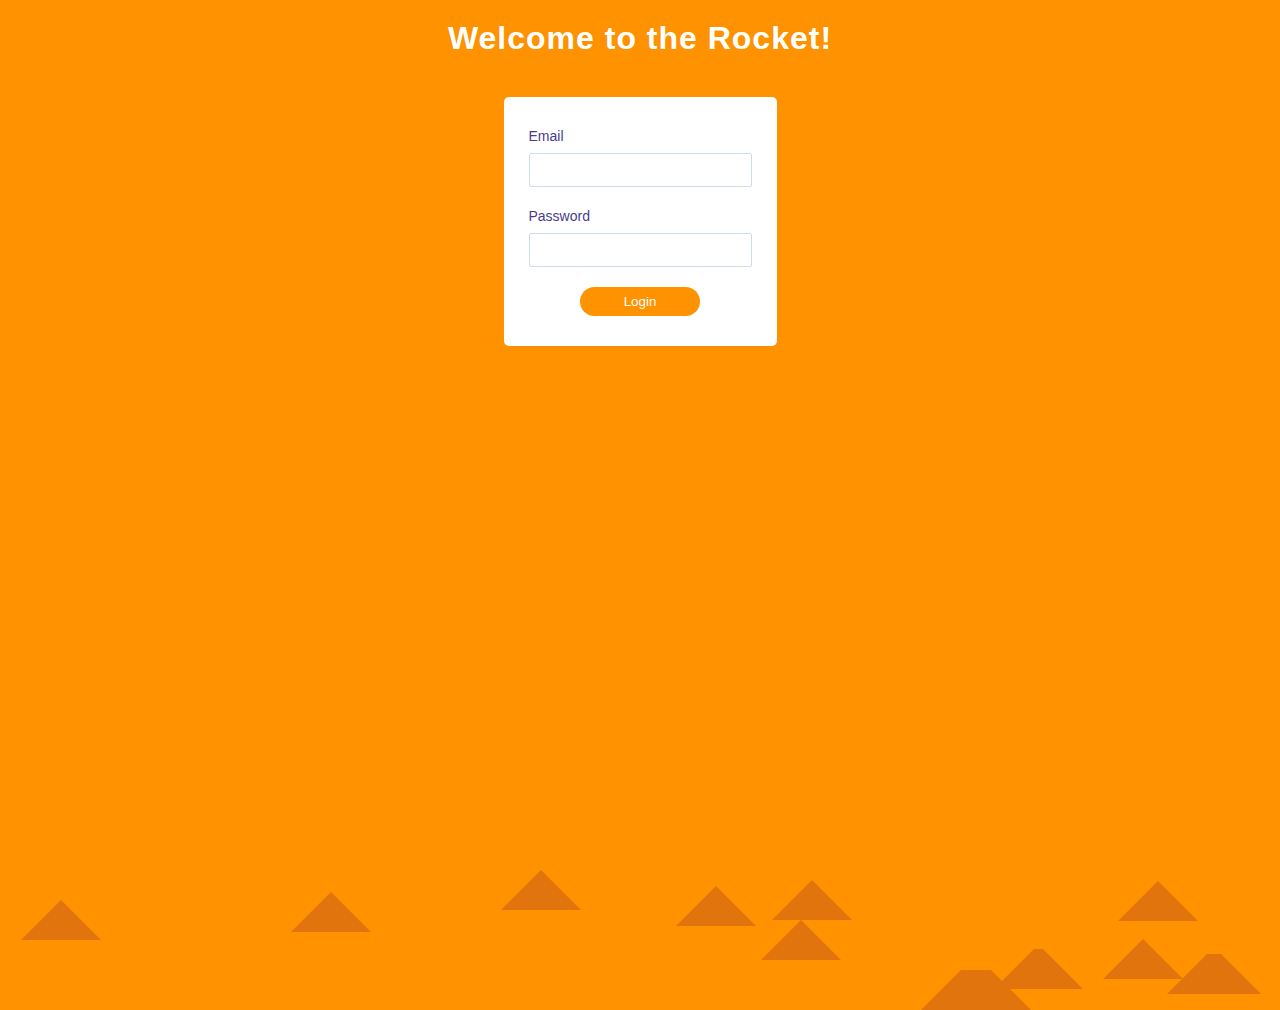
<file: desafios/07/index.html>
<!DOCTYPE html>
<html lang="en">
  <head>
    <meta charset="UTF-8" />
    <meta name="viewport" content="width=device-width, initial-scale=1.0" />
    <meta http-equiv="X-UA-Compatible" content="ie=edge" />
    <title>Document</title>
    <link rel="stylesheet" href="style.css" />
  </head>
  <body>
    <section class="form-section">
      <h1>Welcome to the Rocket!</h1>

      <div class="form-wrapper">
        <form action="">
          <div class="input-block">
            <label for="login-email">Email</label>
            <input type="email" id="login-email" />
          </div>
          <div class="input-block">
            <label for="login-password">Password</label>
            <input type="password" id="login-password" />
          </div>
          <button type="submit" class="btn-login">Login</button>
        </form>
      </div>
    </section>

    <ul class="triangle"></ul>

    <script src="script.js"></script>
  </body>
</html>
</file>
<file: desafios/07/style.css>
* {
  box-sizing: border-box;
  margin: 0;
  padding: 0;
}

html,
body {
  height: 100vh;
}

body {
  background-color: #fe9200;
  font-family: Roboto, Arial, sans-serif;
}

section {
  display: flex;
  flex-direction: column;
  justify-content: center;
  align-items: center;
}

h1 {
  font-size: 32px;
  letter-spacing: 1px;
  margin: 20px 0;
  color: white;
}

form {
  margin: 20px 0;
  background-color: white;
  padding: 30px 25px;
  border-radius: 5px;
}

form .input-block {
  margin-bottom: 20px;
}

form .input-block label {
  font-size: 14px;
  color: darkslateblue;
}

form .input-block input {
  width: 100%;
  display: block;
  margin-top: 8px;
  padding: 7px;
  font-size: 16px;
  color: #fe9200;
  border-radius: 2px;
  border: 1px solid #ccddef;
  outline-color: #fe9200;
}

form .btn-login {
  display: block;
  min-width: 120px;
  border: none;
  background-color: #fe9200;
  color: white;
  border-radius: 25px;
  margin: auto;
  padding: 7px;
  cursor: pointer;
}

form {
  overflow: hidden;
  animation: fade 500ms;
}

form .input-block:nth-child(1) {
  animation: move 300ms;
}

form .input-block:nth-child(2) {
  animation: move 300ms;
  animation-delay: 100ms;
  animation-fill-mode: backwards;
}

form .btn-login {
  animation: move 300ms;
  animation-delay: 250ms;
  animation-fill-mode: backwards;
}

@keyframes fade {
  from {
    opacity: 0;
    transform: scale(0.9);
  }
  to {
    opacity: 1;
    transform: scale(1);
  }
}

@keyframes move {
  from {
    opacity: 0;
    transform: translateX(-35%);
  }
  to {
    opacity: 1;
    transform: translateX(0%);
  }
}

.form-hide {
  animation: down 500ms forwards;
  animation-timing-function: ease;
}

@keyframes down {
  from {
    transform: translateY(0);
  }
  to {
    transform: translateY(100vh);
  }
}

form.validate-error {
  animation: nono 150ms linear, fade paused;
  animation-iteration-count: 2;
}

@keyframes nono {
  0%,
  100% {
    transform: translateX(0);
  }
  35% {
    transform: translateX(-15%);
  }
  70% {
    transform: translateX(15%);
  }
}

body {
  overflow: hidden;
}

.triangle li {
  width: 0;
  height: 0;
  z-index: -1;
  border-left: 40px solid transparent;
  border-right: 40px solid transparent;
  border-bottom: 40px solid #e2740d;
  display: block;
  position: absolute;
  bottom: -40px;
  animation: up 2s infinite alternate;
}

@keyframes up {
  from {
    opacity: 0;
    transform: translateY(0);
  }
  50% {
    opacity: 1;
  }
  to {
    opacity: 0;
    transform: translateY(-900px) rotate(360deg);
  }
}
</file>
